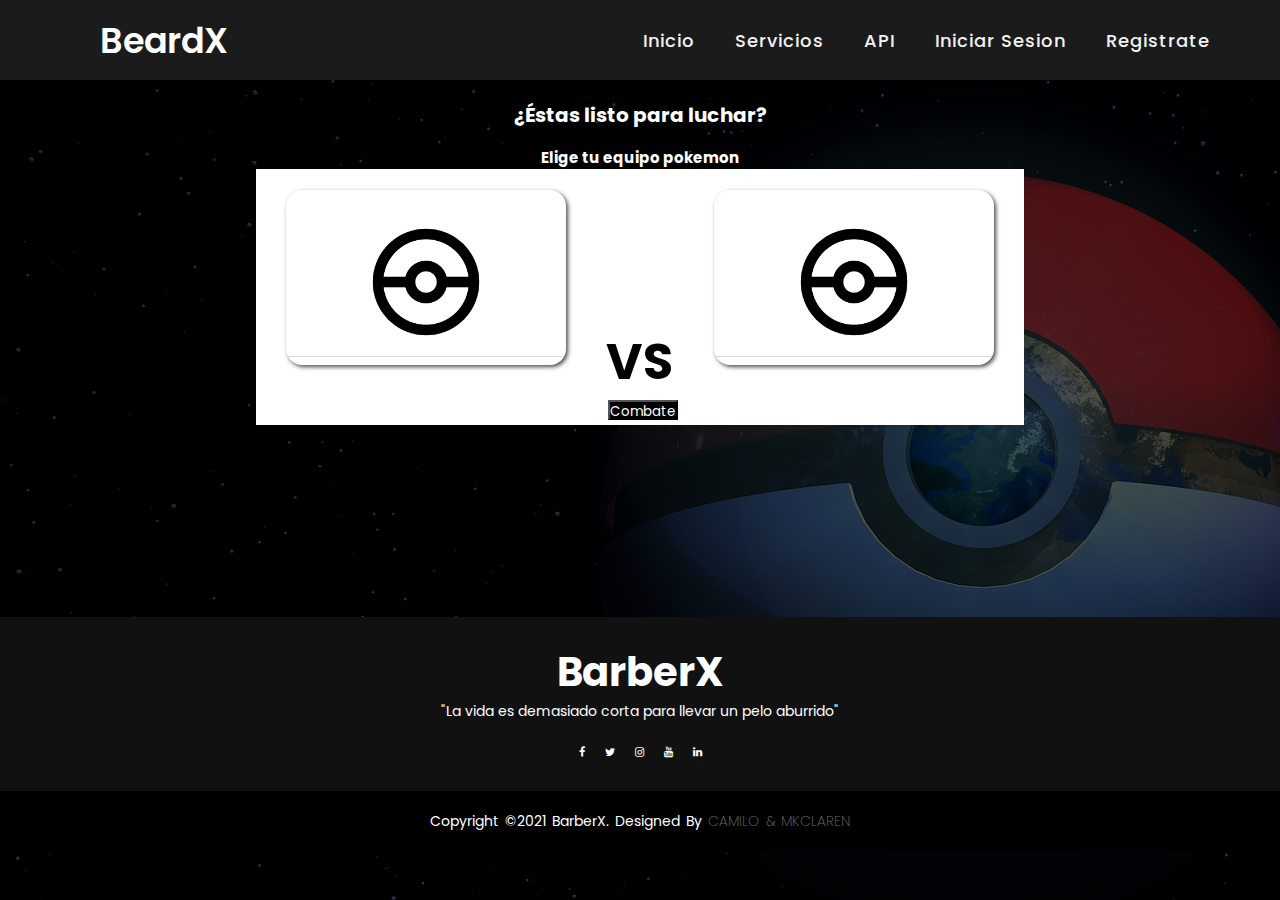
<file: Api.html>
<!DOCTYPE html>
<html lang="es">
<head>
    <meta charset="UTF-8">
    <meta http-equiv="X-UA-Compatible" content="IE=edge">
    <meta name="viewport" content="width=device-width, initial-scale=1.0">
    <title>BeardX API</title>
    <link rel="stylesheet" href="css/style.css"/>
    <link rel="stylesheet" href="js/app.js">
    <link rel="stylesheet" href="css/api.css">
    <script src="js/app.js"></script>
    <link rel="stylesheet" href="https://cdnjs.cloudflare.com/ajax/libs/font-awesome/5.15.3/css/all.min.css"/>
    <link rel="stylesheet" href="https://cdnjs.cloudflare.com/ajax/libs/font-awesome/4.7.0/css/font-awesome.min.css" />
    <link href="https://cdn.jsdelivr.net/npm/bootstrap@5.1.3/dist/css/bootstrap.min.css" rel="stylesheet" integrity="sha384-1BmE4kWBq78iYhFldvKuhfTAU6auU8tT94WrHftjDbrCEXSU1oBoqyl2QvZ6jIW3" crossorigin="anonymous">    

</head>
<body>
    <div class="contenedor">
        <nav>
            <div class="logo">BeardX</div>
            <input type="checkbox" id="click">
            <label for="click" class="menu-btn">
            <i class="fas fa-bars"></i>
            </label>
            <ul>
               <li><a class="activo" href="index.html">Inicio</a></li>
               <li><a href="#contenedor-servicios">Servicios</a></li>
               <li><a href="Api.html">API</a></li>
               <li><a href="login.html">Iniciar Sesion</a></li>
               <li><a href="Registro.html">Registrate</a></li>
            </ul>
         </nav>
        </header>
    </head>
        <div class="div">
            <body>
                <div id="encabezado">
                    <h1>¿Éstas listo para luchar?</h1><br>
                    <h2>Elige tu equipo pokemon</h2>     
                </div>
                <div class="botonpoke">
                <div class="pokemon">
                <div class="pk1">
                    <main class="all">
                        <article class="card">
                            <div class="card-body">
                                <img src="img/download.png" alt=""  width="128px" id="poke_01">
                                <h1 class="card-body-title" id="nombre_1"></h1>
                            </div>
                            <div class="card_a">
                                <div class="card_aa">
                                    <h3 id="ataque1"></h3>
                                </div>
                                <div class="card-footer-social">
                                    <h3 id="defensa1"></h3>
                                </div>
                                <div class="card-footer-social">
                                    <h3 id="velocidad1"></h3>
                                </div>
                            </div>
                        </article>
                    </main>
                </div>
                <div class="vs">
                    <h1>VS</h1>
                    <input type="button" value="Combate" onclick="duelo()" class="button" name="button" >
    
                </div>
                <div class="pk2">
                    <main class="all">
                        <article class="card">
                            <div class="card-body">
                                <img src="img/download.png" alt="" width="128px" id="poke_02">
                                <h1 class="card-body-title" id="nombre_2"></h1>
                            </div>
                            <div class="card_a">
                                <div class="card_aa">
                                    <h3 id="ataque2"></h3>
                                </div>
                                <div class="card-footer-social">
                                    <h3 id="defensa2"></h3>
                                </div>
                                <div class="card-footer-social">
                                    <h3 id="velocidad2"></h3>
                                </div>
                            </div>
                        </article>
                    </main>
            </div>
        </div>
        <div class="footer0">
            <footer>
                <div class="footer-content">
                    <h3>BarberX</h3>
                    <p>"La vida es demasiado corta para llevar un pelo aburrido"</p>
                    <ul class="social">
                        <li><a href="#"><i class="fa fa-facebook"></i></a></li>
                        <li><a href="#"><i class="fa fa-twitter"></i></a></li>
                        <li><a href="#"><i class="fa fa-instagram"></i></a></li>
                        <li><a href="#"><i class="fa fa-youtube"></i></a></li>
                        <li><a href="#"><i class="fa fa-linkedin"></i></a></li> 
                        
                    </ul>
                </div>
                <div class="footer-bottom">
                    <p>copyright &copy;2021 BarberX. Designed by <span>Camilo & Mkclaren</span></p>
                </div>  
                </footer>
        </div>
            </body>


    </html>
</file>
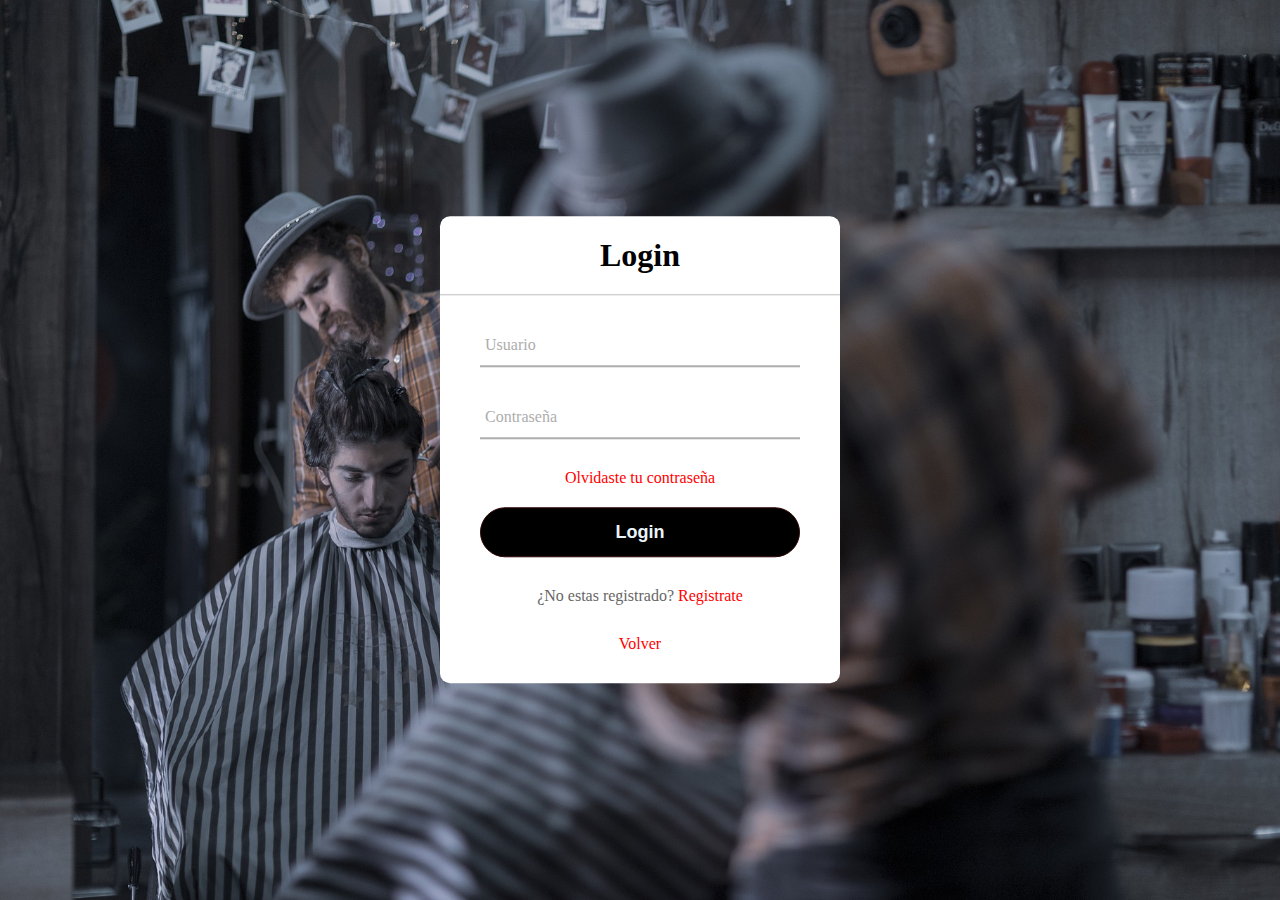
<file: login.html>
<!DOCTYPE html>
<html lang="en">
<head>
    <meta charset="UTF-8">
    <meta http-equiv="X-UA-Compatible" content="IE=edge">
    <meta name="viewport" content="width=device-width, initial-scale=1.0">
    <title>Login BeardX</title>
    <link rel="stylesheet" href="css/style_login.css">

</head>

<body>
    
    <div class="center">
        <h1>Login</h1>
        <form method="post" >
            <div class="txt_field">
                <input type="text" required>
                <label>Usuario</label>
            </div>
            <div class="txt_field">
                <input type="password" required>
                <label>Contraseña</label>
            </div>
            <div class="pass">
            <a href="../html/login_password.html">Olvidaste tu contraseña</a>
            </div>
            <input type="submit" value="Login">
            <div class="register">
                ¿No estas registrado? <a href="Registro.html">Registrate</a>
            </div>
            <div class="register">
                <a href="index.html">Volver</a>
            </div>
        </form>
    </div>

</body>

</html>
</file>
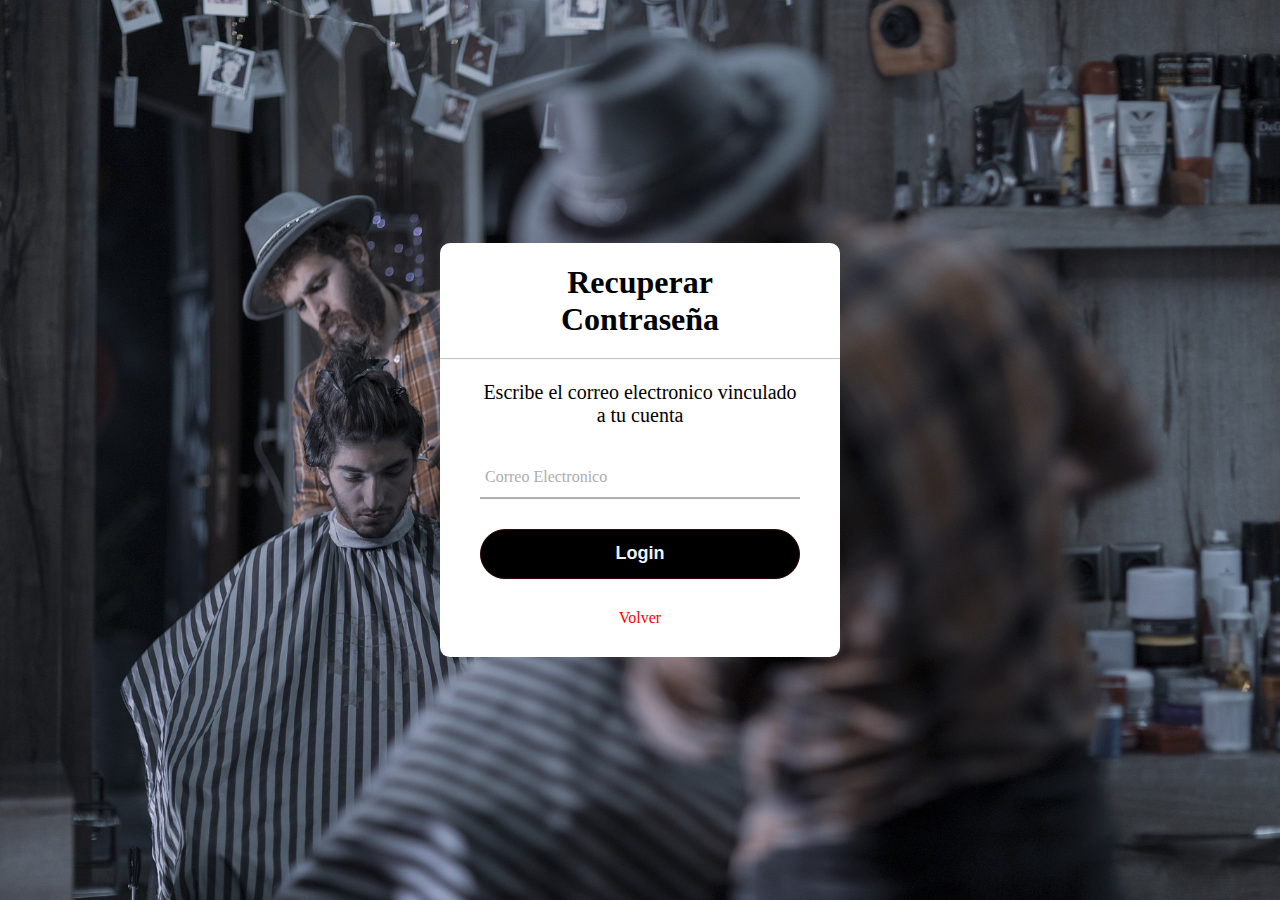
<file: login_password.html>
<!DOCTYPE html>
<html lang="en">
<head>
    <meta charset="UTF-8">
    <meta http-equiv="X-UA-Compatible" content="IE=edge">
    <meta name="viewport" content="width=device-width, initial-scale=1.0">
    <title>Recuperar</title>
    <link rel="stylesheet" href="css/style_login.css">

</head>

<body>
    
    <div class="center">
        <h1>Recuperar <br> Contraseña</h1>
        <form method="post">
            <div class="olvidaste">
            <p> Escribe el correo electronico vinculado a tu cuenta </p>
            </div>
            <div class="txt_field">
                <input type="email" required>
                <label>Correo Electronico</label>
            </div>
            <input type="submit" value="Login"  >
            <div class="register">

                <a href="index.html">Volver</a>
            </div>
        </form>
    </div>

</body>

</html>
</file>
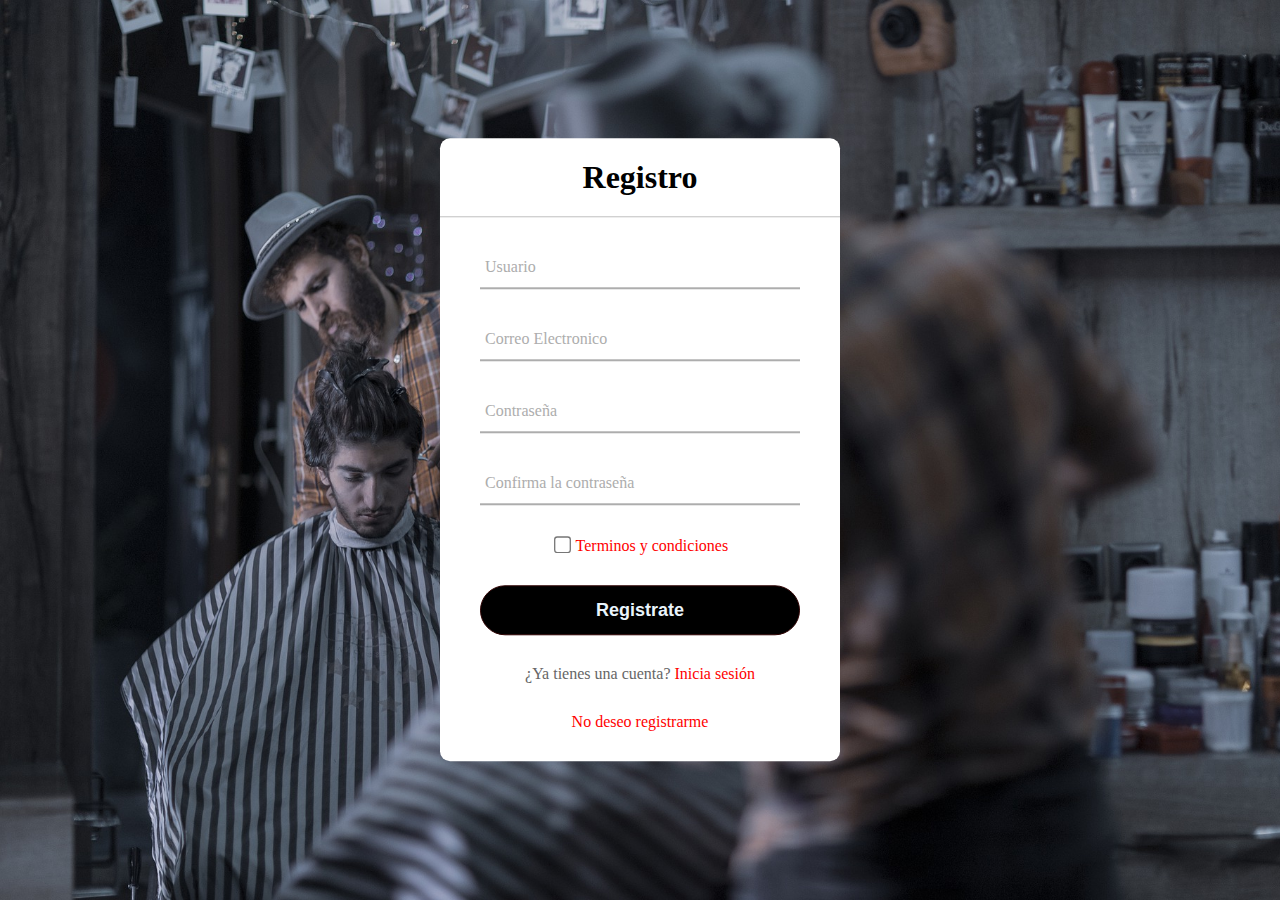
<file: Registro.html>
<!DOCTYPE html>
<html lang="en">
<head>
    <meta charset="UTF-8">
    <meta http-equiv="X-UA-Compatible" content="IE=edge">
    <meta name="viewport" content="width=device-width, initial-scale=1.0">
    <title>Registro BeardX</title>
    <link rel="stylesheet" href="css/modal.css">
    <link rel="stylesheet" href="css/style_login.css">

</head>
<body >
    <div class="center">
        <h1>Registro</h1>
        <form method="post">
            <div class="txt_field">
                <input type="text" required="">
                <label>Usuario</label>
            </div>
            <div class="txt_field">
                <input type="email" required="">
                <label>Correo Electronico</label>
            </div>
            <div class="txt_field">
                <input type="password" required="">
                <label>Contraseña</label>
            </div>
            <div class="txt_field">
                <input type="password" required="">
                <label>Confirma la contraseña</label>
            </div>
            <div class="register">
                <input type="checkbox" required="">
                <a href="#openModal">Terminos y condiciones</a>
            <div id="openModal" class="modalDialog">
                <div>
                    <a href="#close" title="Close" class="close">X</a>
                    <h2>Terminos y condiciones</h2>
                    <p>El presente Política de Privacidad establece los términos en que BarberX usa y protege la información que es proporcionada por sus usuarios al momento de utilizar su sitio web. Esta compañía está comprometida con la seguridad de los datos de sus usuarios. Cuando le pedimos llenar los campos de información personal con la cual usted pueda ser identificado, lo hacemos asegurando que sólo se empleará de acuerdo con los términos de este documento. Sin embargo esta Política de Privacidad puede cambiar con el tiempo o ser actualizada por lo que le recomendamos y enfatizamos revisar continuamente esta página para asegurarse que está de acuerdo con dichos cambios.</p>
                </div>
            </div>
            </div>
            <input type="submit" value="Registrate">
            <div class="register">
                ¿Ya tienes una cuenta? <a href="login.html">Inicia sesión</a>
            </div>
            <div class="register">
                <a href="../html/index.html">No deseo registrarme</a> 
            </div>
        </form>
    </div>
</body>
</html>
</file>
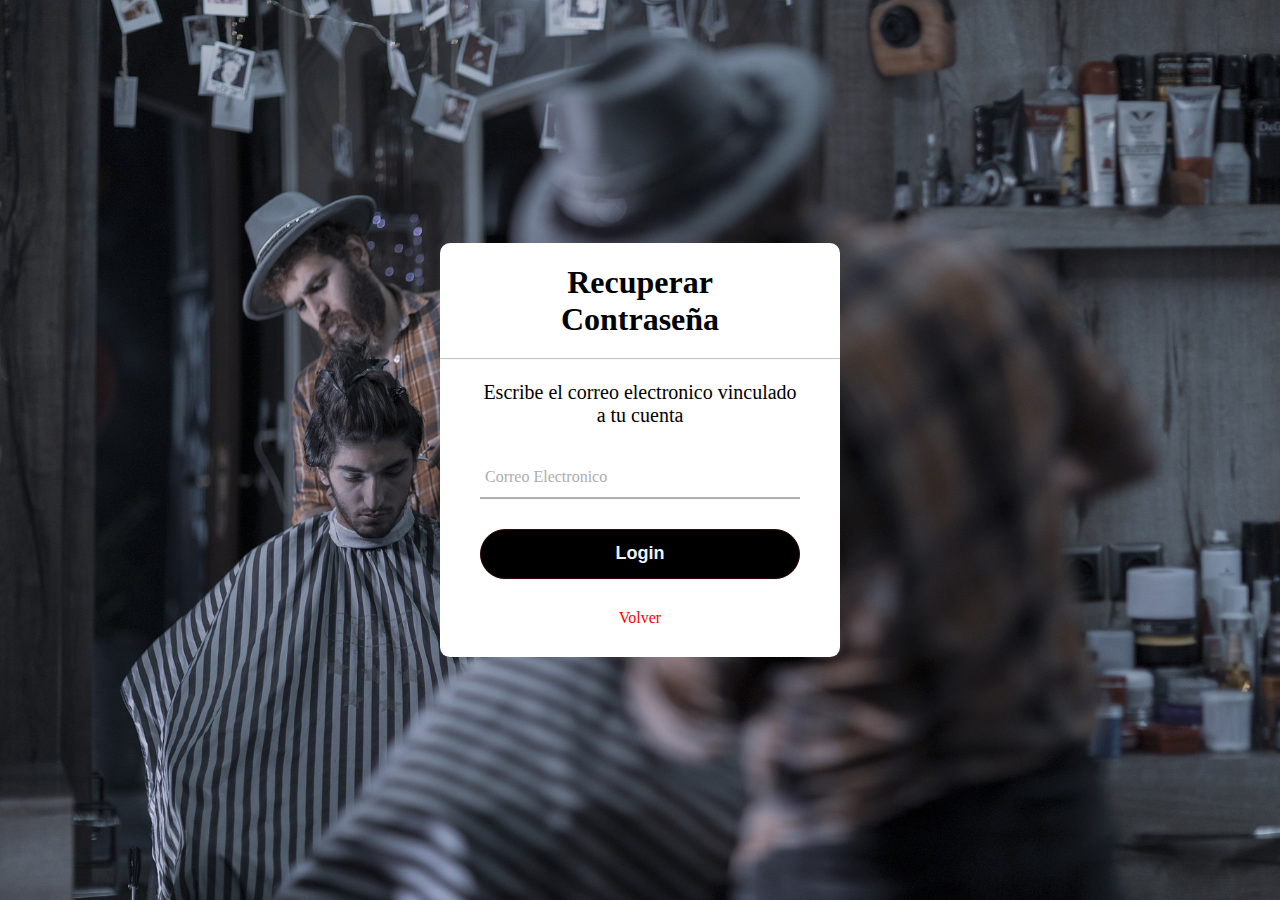
<file: html/login_password.html>
<!DOCTYPE html>
<html lang="en">
<head>
    <meta charset="UTF-8">
    <meta http-equiv="X-UA-Compatible" content="IE=edge">
    <meta name="viewport" content="width=device-width, initial-scale=1.0">
    <title>Recuperar</title>
    <link rel="stylesheet" href="css/style_login.css">

</head>

<body>
    
    <div class="center">
        <h1>Recuperar <br> Contraseña</h1>
        <form method="post" >
            <div class="olvidaste">
            <p> Escribe el correo electronico vinculado a tu cuenta </p>
            </div>
            <div class="txt_field">
                <input type="email" required>
                <label>Correo Electronico</label>
            </div>
            <input type="submit" value="Login">
            <div class="register">
                <a href="index.html">Volver</a>
            </div>
        </form>
    </div>

</body>

</html>
</file>
<file: css/style.css>
@import url('https://fonts.googleapis.com/css?family=Poppins:400,500,600,700&display=swap');
/*                                           Parte principal                                              */
*{
  margin: 0;
  padding: 0;
  box-sizing: border-box;
  font-family: 'Poppins', sans-serif;
}
.cont{
  margin-top: 30px;
  margin-right: 40px;
  margin-left: 40px;
}

/*                                       Barra de  navegacion superior                                    */

html {
  scroll-behavior: smooth;
}
nav{
    display: flex;
    height: 80px;
    width: 100%;
    background: #1b1b1b;
    align-items: center;
    justify-content: space-between;
    padding: 0 50px 0 100px;
    flex-wrap: wrap;
  }
  nav .logo{
    color: #fff;
    font-size: 35px;
    font-weight: 600;
  }
  nav ul{
    display: flex;
    flex-wrap: wrap;
    list-style: none;
  }
  nav ul li{
    margin: 0 5px;
  }
  nav ul li a{
    color: #f2f2f2;
    text-decoration: none;
    font-size: 18px;
    font-weight: 500;
    padding: 8px 15px;
    border-radius: 5px;
    letter-spacing: 1px;
    transition: all 0.3s ease;
  }
  nav ul li a.active,
  nav ul li a:hover{
    color: #111;
    background: #fff;
  }
  nav .menu-btn i{
    color: #fff;
    font-size: 22px;
    cursor: pointer;
    display: none;
  }
  input[type="checkbox"]{
    display: none;
  }
  @media (max-width: 1000px){
    nav{
      padding: 0 40px 0 50px;
    }
  }
  @media (max-width: 920px) {
    nav .menu-btn i{
      display: block;
    }
    #click:checked ~ .menu-btn i:before{
      content: "\f00d";
    }
    nav ul{
      position: fixed;
      top: 80px;
      left: -100%;
      background: #111;
      height: 100vh;
      width: 100%;
      text-align: center;
      display: block;
      transition: all 0.3s ease;
    }
    #click:checked ~ ul{
      left: 0;
    }
    nav ul li{
      width: 100%;
      margin: 40px 0;
    }
    nav ul li a{
      width: 100%;
      margin-left: -100%;
      display: block;
      font-size: 20px;
      transition: 0.6s cubic-bezier(0.68, -0.55, 0.265, 1.55);
    }
    #click:checked ~ ul li a{
      margin-left: 0px;
    }
    nav ul li a.activo,
    nav ul li a:hover{
      background: none;
      color: cyan;
    }
}

/*                                  Imagen y texto de la parte principal                                  */

    .hero-text{
      color: white;
      text-align: center;
    }
    .hero-text h1{
        margin-top: 9%;
        display:flex;
        justify-content: center;
        font-size: 50px;
        font-weight: 900;
    }
    .hero-text p{
        margin: 0 3%;
        display:flex;
        justify-content: center;
        text-align: center;
        font-size: 30px;
        font-weight: 400;
        margin-right: 5%;
        margin-left: 5%; 
    }
    .hero-image{
      background-image: linear-gradient(rgba(0,0,0,0.7), rgba(0,0,0,0.7)), url(../img/fondo.jpg);
      background-position: center;
      background-repeat: no-repeat;
      background-size: cover;
      display: flex;
      justify-content: center;
      align-items: center;
      width: 100%;
      padding-bottom: 18%;
      top: 0;
      margin-top: 0%;
      margin-bottom: -50px;
    }

    .parrafo2{
      margin-left: 63px;
    }
    .parrafo2 h1{
      text-align: left;
    }
    .parrafo2 p{
      text-align: justify;
     
    }

/*                                               Parte Servicios                                        */

    #contenedor-servicios {
      text-align: center;
      position: relative;
      top: 100px;
      margin: 30px;
      margin-bottom: 50px;
    }
    #contenedor-servicios #serv1 {
      font-size: 12px;
      text-align: center;
      display: inline-block;
      position: relative;
      top: 40px;
      right: 450px;
      transition: 1s;
    }
    #contenedor-servicios #serv1 img{
      border-radius: 150px;
      width: 150px;
      
    }
    #contenedor-servicios #serv1 p {
      display: block;
      width: 350px;
      font-size: 17px;
      
    }
    #contenedor-servicios #serv2 {
      font-size: 12px;
      text-align: center;
      display: inline-block;
      position: absolute;
      top: 90px;
      right: 425px;
      transition: 1s; 

    }
    #contenedor-servicios #serv2 img{
      width: 150px;
      border-radius: 150px;
    }
    #contenedor-servicios #serv2 p {
      display: block;
      width: 350px;
      font-size: 17px;
    }
    #contenedor-servicios #serv3 {
      font-size: 12px;
      text-align: center;
      display: inline-block;
      position: absolute;
      top: 90px;
      right: 15px;
    }
    #contenedor-servicios #serv3 img {
      width: 150px;
      border-radius: 150px;
    }
    #contenedor-servicios #serv3 p {
      display: block;
      width: 350px;
      font-size: 17px;
    }




    /*                                              Parte Inferior                                     */
    footer{
      margin-top: 15%;
      background: #111;
      height: auto;
      width: auto;
      padding-top: 40px;
      color: #fff;
    }
    .footer-content{
      display: flex;
      align-items: center;
      justify-content: center;
      flex-direction: column;
      text-align: center;
    }
    .footer-content h3{
      font-size: 40px;
      font-weight: 650;
      text-transform: capitalize;
      line-height: 3rem;
    }
    .footer-content p{
      max-width: 500px;
      margin: 10px auto;
      line-height: 28px;
      font-size: 14px;
    }
    .social{
      list-style: none;
      display: flex;
      align-items: center;
      justify-content: center;
      margin: 1rem 0 3rem 0;
    }
    .social li{
      margin: 0 10px;
    }
    .social a{
      text-decoration: none;
      color: #fff;
    }
    .social a i{
      font-size: 1.1rem;
      transition: color .4s ease;
    }
    .social :hover i{
      color: aqua;
    }
    .footer-bottom{
      background: #000;
      width: auto;
      padding: 20px 0;
      text-align: center;
    }
    .footer-bottom p{
      font-size: 14px;
      word-spacing: 2px;
      text-transform: capitalize;
    }
    .footer-bottom span{
      text-transform: uppercase;
      opacity: .4;
      font-weight: 200;
    }

    /*                                           Parte de "contratarnos"               */

    .cont #contra {
      display: inline-block;
      width: 500px;
      position: relative;
      top: 30px;
    }

      /*                                    video                                      */

      video {
        width: 600px;
        position: relative;
        top: 60px;
        left: 100px;
      }
</file>
<file: css/api.css>
/*                                                 Parte General                              */
html {
    -webkit-box-sizing: border-box;
    box-sizing: border-box;
    font-size: 62.5%;

  }
  
  *, *:before, *:after {
    -webkit-box-sizing: inherit;
            box-sizing: inherit;
  }
    body{
        background-image: linear-gradient(rgba(0,0,0,0.7), rgba(0,0,0,0.7)), url(../img/pokemon-1624022_1920.jpg);

    }

/*                                           Texto de encabezado                                  */
   #encabezado {
            position: relative;
            text-align: center;
            margin-top: 20px;
            color: white;
        }
/*                                           Cartas Pokemon                                         */
  .all {
    display: flex;
    -webkit-box-pack: center;
    -ms-flex-pack: center;
    justify-content: center;
    margin-top: 0;
    
  }
  .card {
    margin: 20px;
    background-color: white;
    width: 280px;
    border-radius: 16px;
    overflow: hidden;
    -webkit-box-shadow: 2px 2px 4px rgba(0, 0, 0, 0.7);
            box-shadow: 2px 2px 4px rgba(0, 0, 0, 0.7);
  }
  
  .card-body {
    margin-top: 10%;
    display: -webkit-box;
    display: -ms-flexbox;
    display: flex;
    -webkit-box-orient: vertical;
    -webkit-box-direction: normal;
        -ms-flex-direction: column;
            flex-direction: column;
    -webkit-box-align: center;
        -ms-flex-align: center;
            align-items: center;
    border-bottom: 1px solid rgba(153, 153, 153, 0.383);
  }
  
  .card-body-img {
    width: 80%;
    margin-top: -20px;
    background-color: white;
  }
  
  .card-body-title {
    margin-top:300px ;
    margin-top: 10px;
    font-size: 20px;
  }
  .card-body-text {
    color: var(--dark-gray);
    font-size: 1.6rem;
    margin-top: 0;
    margin-bottom: 2px
  }
  
  .card_a {
    margin-top: 8px;
    display: -webkit-box;
    display: -ms-flexbox;
    display: flex;
    -ms-flex-pack: distribute;
        justify-content: space-around;
  }
    .pokemon{
        border: 1px solid white;
        background: white ;
        display: flex;
        justify-content: space-around; 
        margin-left:20%;
        margin-right: 20%;
        margin-bottom: 10px;
    }
/*                                        Texto del medio y boton                                   */
    .vs h1{
        font-weight: 700;
        font-size: 50px;
        text-align: center;
        margin-top: 220%;
        color: black;
    }
    .vs input{
        margin-left: 5%;
        width: 100%;
        height: 8%;
        color: white;
        background-color: black;
    }
h3{
  text-align: center;
}
</file>
<file: css/style_login.css>
@import url('https://fonts.googleapis.com/css2?family=Raleway&display=swap');

body{
    margin: 0;
    padding: 0%;
    font-family: montserrat;
    background-image: url(../img/fondologin3.jpg);
    background-repeat: no-repeat;
    background-size: cover;
    height: 100vh;
    overflow: hidden;
}
.center{
    position: absolute;
    top: 50%;
    left: 50%;
    transform: translate(-50%,-50%);
    width: 400px;
    background: white;
    border-radius: 10px;
}
.center h1{
    text-align: center;
    padding: 0 0 20px 0;
    border-bottom: 1px solid silver;
}
.center form{
    padding: 0 40px;
    box-sizing: border-box;
}
form .txt_field{
    position: relative;
    border-bottom: 2px solid #adadad;
    margin:  30px 0;
}
.txt_field input{
    width: 100%;
    padding: 0 5px;
    height: 40px;
    font-size: 16px;
    border: none;
    background: none;
    outline: none;
}
.txt_field label{
    position: absolute;
    top: 50%;
    left: 5px;
    color: #adadad;
    transform: translateY(-50%);
    font-size: 16px;
    pointer-events: none;
    transition: .5s;
}
.txt_field span::before{
    content: "";
    position: absolute;
    top: 40px;
    left: 0;
    width: 0%;
    height: 2px;
    background: red;
    transition: .5s;
}
.txt_field input:focus ~ label,
.txt_field input:valid ~ label{
    top: -5px;
    color: red;
}
.txt_field input:focus ~ span::before,
.txt_field input:valid ~ span::before{
    width: 100%;
}
.pass{
    text-align: center;
    margin-top: 20px;
    margin-bottom: 20px;
    color: #a6a6a6;
    cursor: pointer;
}
.pass a{
    margin: 30px;
    color: red;
    text-decoration: none;
}
.pass:hover{
    text-decoration: underline;
}
input[type="submit"]{
    width: 100%;
    height: 50px;
    border: 1px solid;
    background: black;
    border-radius: 25px;
    font-size: 18px;
    color: #e9f4fb;
    font-weight: 700;
    cursor: pointer;
    outline: none;
}
input[type="submit"]{
    border-color: rgb(48, 3, 3);
    transition: .5s;
}
.register{
    margin: 30px 0;
    text-align: center;
    font-size: 16px;
    font-size: 16px;
    color: #666666;
}
.register a{
    color: red;
    text-decoration: none;
}
.register a:hover{
    text-decoration: underline;
}
input[type="checkbox"]{
    transform: scale(130%);
}
.register a.terminos{
    color: #666666;
    text-decoration: none;  
}
.olvidaste{
    text-align: center;
    font-size: 20px;
}
</file>
<file: css/modal.css>
.modalDialog {
	position: fixed;
	font-family: Arial, Helvetica, sans-serif;
	top: 0;
	right: 0;
	bottom: 0;
	left: 0;
	background: rgba(77, 77, 77, 0.8);
	z-index: 99999;
	opacity:0;
	-webkit-transition: opacity 400ms ease-in;
	-moz-transition: opacity 400ms ease-in;
	transition: opacity 400ms ease-in;
	pointer-events: none;
}
.modalDialog:target {
	opacity: 500;
	pointer-events: auto;
}
.modalDialog > div {
    top: 40px;
	width: 320px ;
    height: 400px;
	position: relative;
	margin: 10% auto;
	padding: 30px 20px 13px 20px;
	border-radius: 10px;
	background: #fff;
	background: -moz-linear-gradient(#fff, rgb(226, 226, 226));
	background: -webkit-linear-gradient(#fff, rgb(204, 204, 204));
	background: -o-linear-gradient(#fff, rgb(196, 196, 196));
  -webkit-transition: opacity 400ms ease-in;
-moz-transition: opacity 400ms ease-in;
transition: opacity 400ms ease-in;
}
.close {
	background: #606061;
	color: #FFFFFF;
	line-height: 25px;
	position: absolute;
	right: -12px;
	text-align: center;
	top: -10px;
	width: 24px;
	text-decoration: none;
	font-weight: bold;
	-webkit-border-radius: 12px;
	-moz-border-radius: 12px;
	border-radius: 12px;
	-moz-box-shadow: 1px 1px 3px #000;
	-webkit-box-shadow: 1px 1px 3px #000;
	box-shadow: 1px 1px 3px #000;
}
.close:hover { background: #00d9ff; }

/* https://es.stackoverflow.com/questions/72918/como-crear-una-ventana-modal-con-tan-solo-html-y-css/72922 */
</file>
<file: html/css/style_login.css>
@import url('https://fonts.googleapis.com/css2?family=Raleway&display=swap');

body{
    margin: 0;
    padding: 0%;
    font-family: montserrat;
    background-image: url(../img/fondologin3.jpg);
    background-repeat: no-repeat;
    background-size: cover;
    height: 100vh;
    overflow: hidden;
}
.center{
    position: absolute;
    top: 50%;
    left: 50%;
    transform: translate(-50%,-50%);
    width: 400px;
    background: white;
    border-radius: 10px;
}
.center h1{
    text-align: center;
    padding: 0 0 20px 0;
    border-bottom: 1px solid silver;
}
.center form{
    padding: 0 40px;
    box-sizing: border-box;
}
form .txt_field{
    position: relative;
    border-bottom: 2px solid #adadad;
    margin:  30px 0;
}
.txt_field input{
    width: 100%;
    padding: 0 5px;
    height: 40px;
    font-size: 16px;
    border: none;
    background: none;
    outline: none;
}
.txt_field label{
    position: absolute;
    top: 50%;
    left: 5px;
    color: #adadad;
    transform: translateY(-50%);
    font-size: 16px;
    pointer-events: none;
    transition: .5s;
}
.txt_field span::before{
    content: "";
    position: absolute;
    top: 40px;
    left: 0;
    width: 0%;
    height: 2px;
    background: red;
    transition: .5s;
}
.txt_field input:focus ~ label,
.txt_field input:valid ~ label{
    top: -5px;
    color: red;
}
.txt_field input:focus ~ span::before,
.txt_field input:valid ~ span::before{
    width: 100%;
}
.pass{
    text-align: center;
    margin-top: 20px;
    margin-bottom: 20px;
    color: #a6a6a6;
    cursor: pointer;
}
.pass a{
    margin: 30px;
    color: red;
    text-decoration: none;
}
.pass:hover{
    text-decoration: underline;
}
input[type="submit"]{
    width: 100%;
    height: 50px;
    border: 1px solid;
    background: black;
    border-radius: 25px;
    font-size: 18px;
    color: #e9f4fb;
    font-weight: 700;
    cursor: pointer;
    outline: none;
}
input[type="submit"]{
    border-color: rgb(48, 3, 3);
    transition: .5s;
}
.register{
    margin: 30px 0;
    text-align: center;
    font-size: 16px;
    font-size: 16px;
    color: #666666;
}
.register a{
    color: red;
    text-decoration: none;
}
.register a:hover{
    text-decoration: underline;
}
input[type="checkbox"]{
    transform: scale(130%);
}
.register a.terminos{
    color: #666666;
    text-decoration: none;  
}
.olvidaste{
    text-align: center;
    font-size: 20px;
}
</file>
